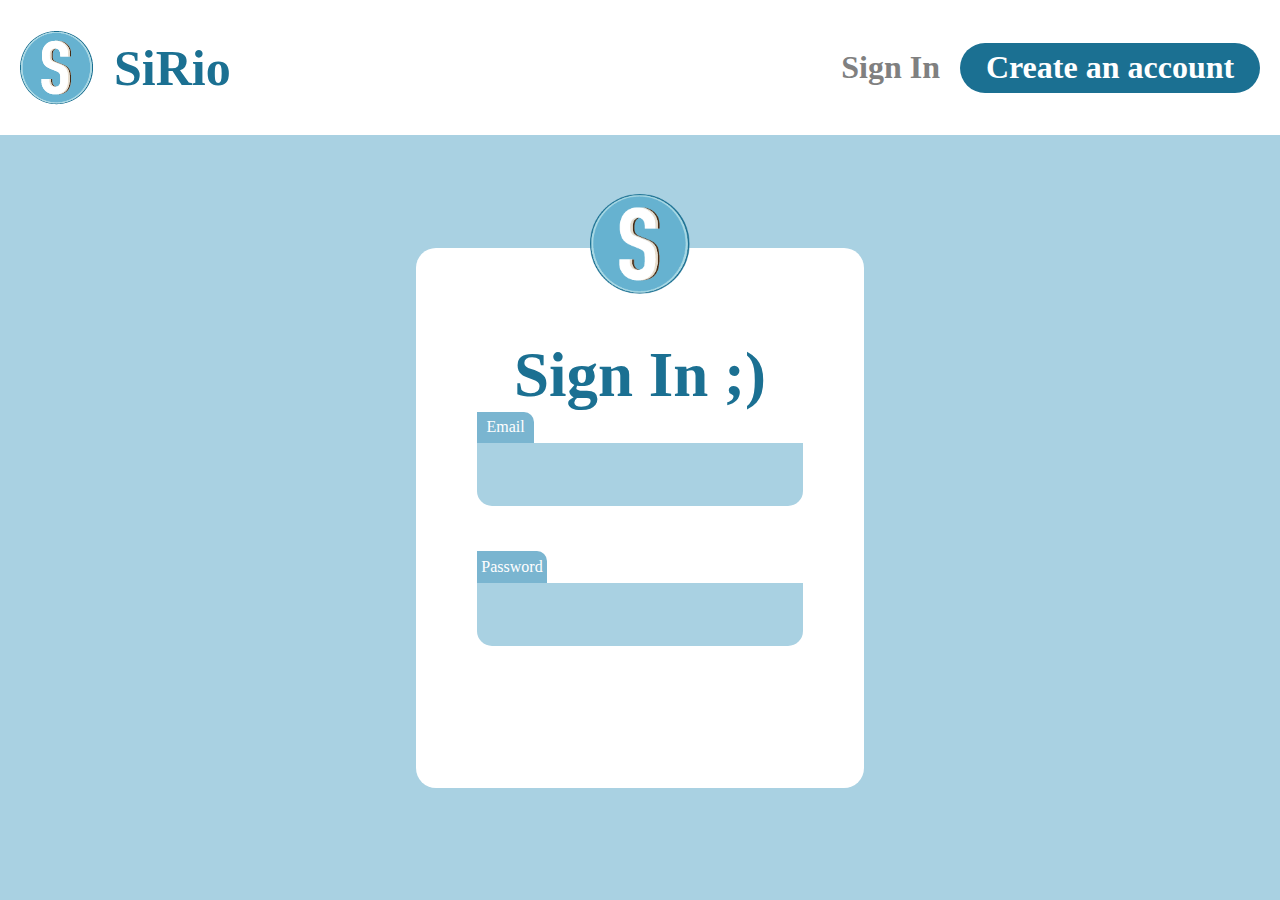
<file: Final/1/index.html>
<!DOCTYPE html>
<html lang="en" dir="ltr">
  <head>
    <link rel="stylesheet"href="index.css">
    <meta charset="utf-8">
    <title>html-css-final</title>
  </head>

  <body>
      <div class="first">
        <div class="top1">
          <img src="Group 4.png">
        <div class="title-sirio">
          <h1>SiRio</h1>
        </div>
        </div>

        <div class="top2">
        <div class="signin">
          <h1>Sign In</h1>
        </div>
        <div class="account">
          <h1>Create an account</h1>
        </div>
      </div>
    </div>

    <div class="second">
      <div class="center">
        <img src="coin.png">
        <h1>Sign In ;)</h1>
        <div class="email">
          <p> Email</p>
        </div>
        <div class="email-bar"></div>
        <div class="password">
          <p> Password</p>
        </div>
        <div class="password-bar"></div>
      </div>
    </div>

  </body>
</html>
</file>
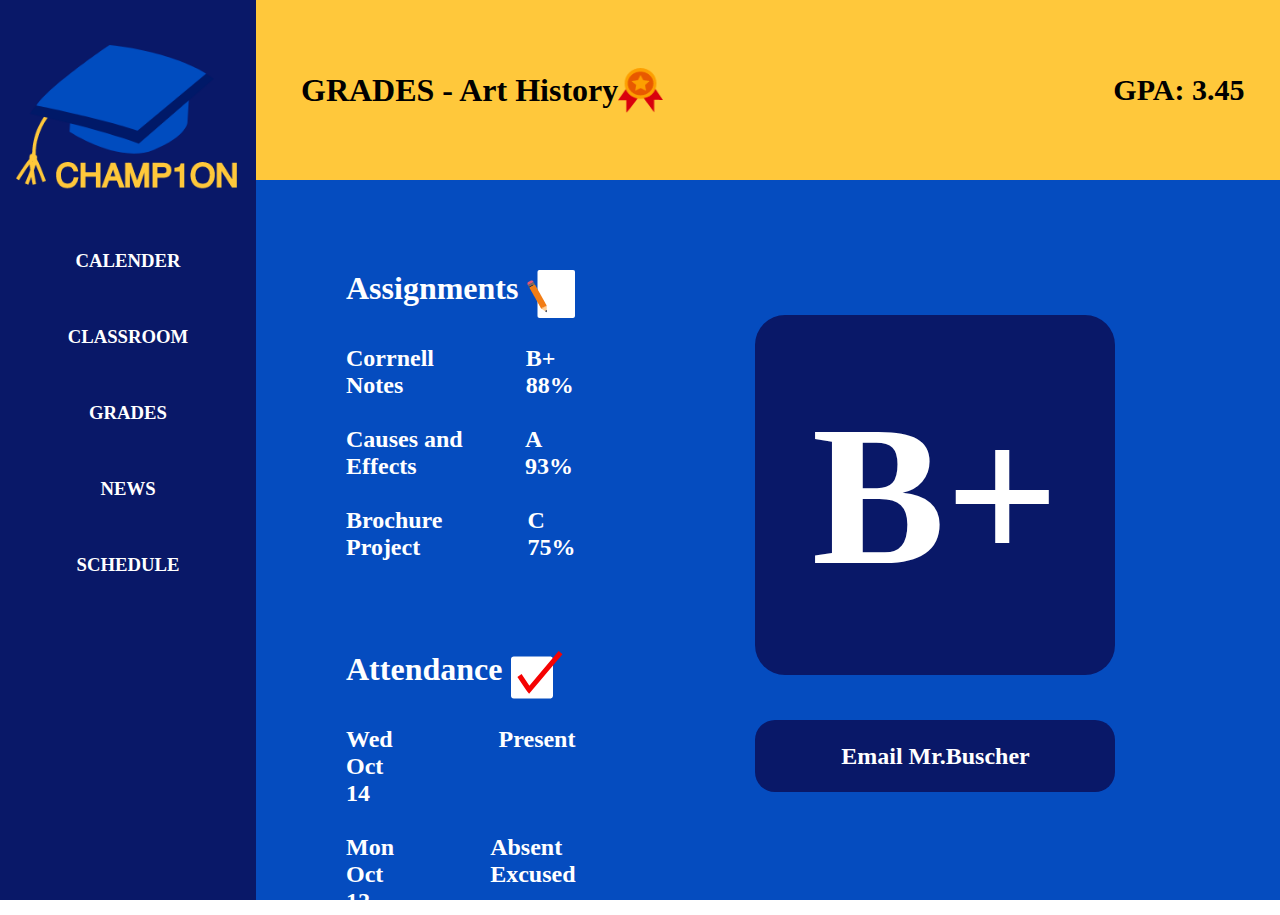
<file: Final/3/index.html>
<!DOCTYPE html>
<html lang="en" dir="ltr">
  <head>
    <link rel="stylesheet" href="style.css">
    <title>ashley-livia-1</title>
  </head>
  <body>

  <div class="main">
    <div class="left">
      <img src="photos/logo.png">
      <h3>CALENDER</h3>
      <h3>CLASSROOM</h3>
      <h3>GRADES</h3>
      <h3>NEWS</h3>
      <h3>SCHEDULE</h3>
    </div>

    <div class="right">

      <div class="top">
        <h1>GRADES - Art History</h1>
        <img src="photos/Group28.png">
        <h2>GPA: 3.45</h2>
      </div>
      <div class="bottom">
        <div class="text-body">
          <div class="assignments">
          <h1>Assignments</h1>
          <img src="photos/assignments.png">
          </div>
          <div class="small-text">
            <h2>Corrnell Notes</h2>
            <h2 class="space">B+ 88%</h2>
          </div>
          <div class="small-text">
            <h2>Causes and Effects</h2>
            <h2 class="word1">A 93%</h2>
          </div>
          <div class="small-text">
            <h2>Brochure Project</h2>
            <h2 class="word2">C 75%</h2>
          </div>
          <div class="attendance">
            <h1>Attendance</h1>
            <img src="photos/attendance.png">
          </div>
          <div class="small-text">
            <h2>Wed Oct 14</h2>
            <h2 class="space">Present</h2>
          </div>
          <div class="small-text">
            <h2>Mon Oct 12</h2>
            <h2 class="space">Absent Excused</h2>
          </div>
      </div>
      <div class="right-bar">
      <div class="b">
        <h1>B+</h1>
      </div>
      <div class="c">
        <h2>Email Mr.Buscher</h2>
      </div>
      </div>
    </div>
  </div>

  </body>
</html>
</file>
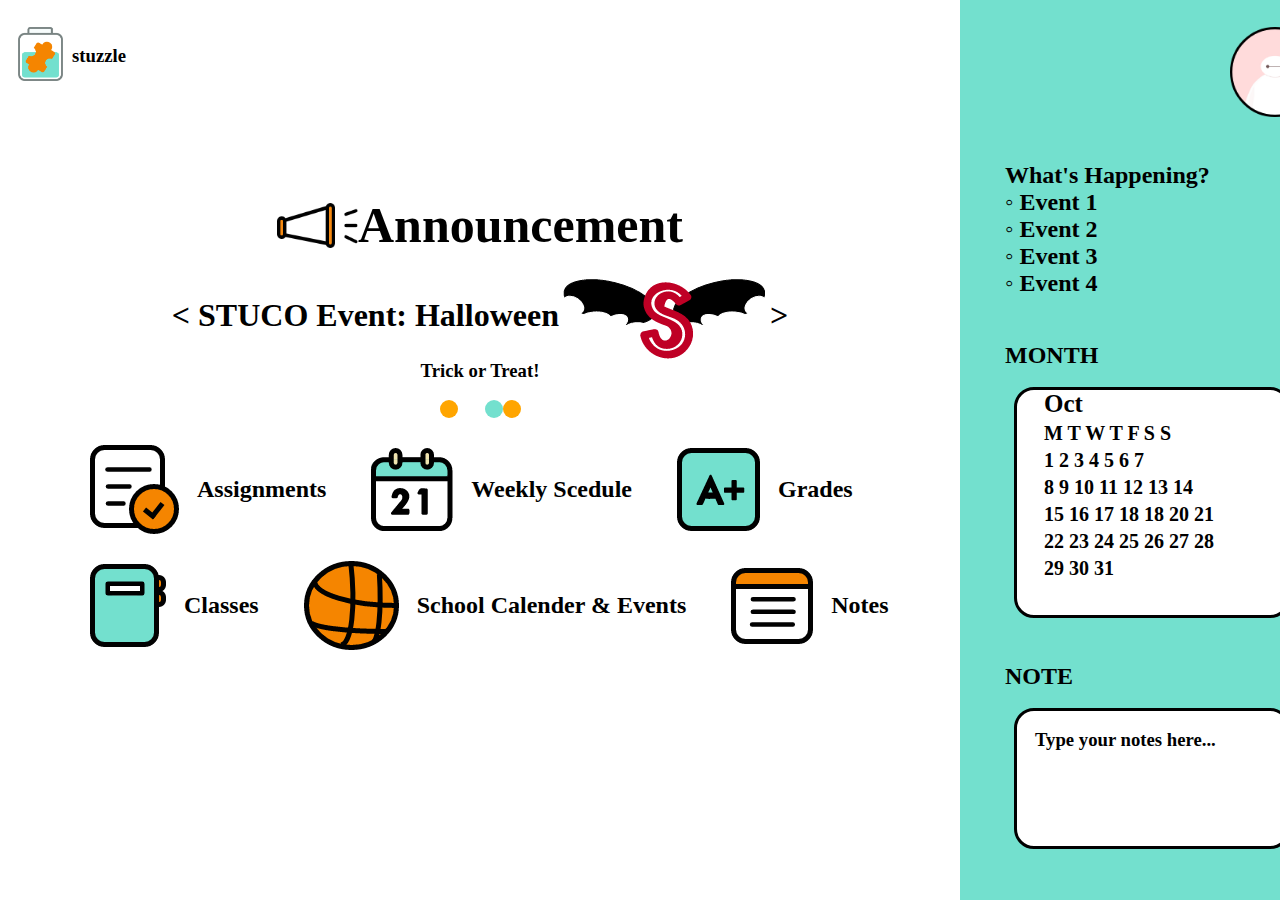
<file: Final/4/index.html>
<!DOCTYPE html>
<html lang="en" dir="ltr">
  <head>
    <link rel="stylesheet" href="style.css">
    <title>ping-yusun-1</title>
  </head>
  <body>

  <div class="main">

    <div class="left">

      <div class="logo">
        <img src="photos/stuzzo.png">
        <h3>stuzzle</h3>
      </div>
      <div class="announcements">
        <img src="photos/announcements.png">
        <h1>Announcement</h1>
      </div>
      <div class="stuco">
        <h1>< STUCO Event: Halloween</h1>
        <img src="photos/s.png">
        <h1>></h1>
      </div>
      <h3 class="trick">Trick or Treat!</h3>
      <div class="dot">
        <div class="dot-o"></div>
        <div class="dot-b"></div>
        <div class="dot-o"></div>
      </div>
      <div class="apps">
        <div>
          <img src="photos/a.png">
          <h2>Assignments</h2>
        </div>
        <div>
          <img src="photos/b.png">
          <h2>Weekly Scedule</h2>
        </div>
        <div>
          <img src="photos/c.png">
          <h2>Grades</h2>
        </div>
        <div>
          <img src="photos/d.png">
          <h2>Classes</h2>
        </div>
        <div>
          <img src="photos/e.png">
          <h2>School Calender & Events</h2>
        </div>
        <div>
          <img src="photos/f.png">
          <h2>Notes</h2>
        </div>
      </div>

    </div>

    <div class="right">
      <img src="photos/baymax.png">
      <h2>What's Happening?</h2>
      <div class="list">
      <h2>◦ Event 1</h2>
      <h2>◦ Event 2</h2>
      <h2>◦ Event 3</h2>
      <h2>◦ Event 4</h2>
      </div>
      <h2>MONTH</h2>
      <div class="calender">
        <h3>Oct</h3>
        <h4>M T W T F S S</h4>
        <h4>1 2 3 4 5 6 7</h4>
        <h4>8 9 10 11 12 13 14</h4>
        <h4>15 16 17 18 18 20 21</h4>
        <h4>22 23 24 25 26 27 28</h4>
        <h4>29 30 31 </h4>
      </div>
      <h2>NOTE</h2>
      <div class="note">
        <h3>Type your notes here...</h3>
      </div>
    </div>

  </div>

  </body>
</html>
</file>
<file: Final/1/index.css>
* {
  padding: 0px;
  margin: 0px;
}

body{
  background-color:#A9D1E2;
}

.first {
  display: flex;
  flex-direction: row;
}

.top1 {
  display: flex;
  align-items: center;
  background-color: white;
  height: 15vh;
  width: 50%;
  color: #1B7092;

}

.top2 {
  display: flex;
  align-items: center;
  justify-content: flex-end;
  background-color: white;
  height: 15vh;
  width: 50%;
  color: #1B7092;
  border: 20px;
}

.title-sirio {
  padding-left: 20px;
  font-size: 25px;
}

.top1 > img {
  padding-left: 20px;
}

.second {
  display: flex;
  justify-content: center;
  align-items: center;
  height: 85vh;
  width: 100vw;
}

.signin {
  color: grey;
  padding-right: 20px;
}

.account{
  display: flex;
  align-items: center;
  justify-content: center;
  color: white;
  background-color: #1B7092;
  height: 50px;
  width: 300px;
  border-radius: 50px;
  margin-right: 20px;
}

.center {
  display: flex;
  flex-direction: column;
  justify-content: flex-start;
  align-items: center;
  width: 35vw;
  height: 60vh;
  border-radius: 20px;
  background-color: white;
  color: #1B7092;
}

.center > img {
  width: 100px;
  height: 100px;
  margin-top: -6vh;
}

.center > h1{
  margin-top: 5vh;
  font-size: 7vh;
}

.email{
  display: flex;
  justify-content: center;
  align-items: center;
  width:4.5vw;
  height: 3.5vh;
  background-color: #7AB5D0;
  color: white;
  margin-left: -21vw;
  border-top-right-radius: 10px;
}

.email-bar {
  height: 7vh;
  width: 25.5vw;
  background-color: #A9D1E2;
  border-bottom-left-radius: 15px;
  border-bottom-right-radius: 15px;
}

.password{
  margin-top: 5vh;
  display: flex;
  justify-content: center;
  align-items: center;
  width:5.5vw;
  height: 3.5vh;
  background-color: #7AB5D0;
  color: white;
  margin-left: -20vw;
  border-top-right-radius: 10px;
}

.password-bar {
  height: 7vh;
  width: 25.5vw;
  background-color: #A9D1E2;
  border-bottom-left-radius: 15px;
  border-bottom-right-radius: 15px;
}
</file>
<file: Final/3/style.css>
* {
  margin: 0px;
  padding: 0px;
}

.main {
  display: flex;
}

.left {
  display: flex;
  flex-direction: column;
  align-items: center;
  background-color: #091868;
  height: 100vh;
  width: 20vw;
}

.left > img {
  width: 25vh;
  width: 25vh;
  margin-top: 5vh;
}

.left > h3 {
  color: white;
  margin-top: 6vh;
}

.right {
  display: flex;
  flex-direction: column;
}

.top {
  display: flex;
  align-items: center;
  background-color: #ffc83b;
  width: 80vw;
  height: 20vh;
}

.top > img {
  width: 5vh;
  height: 5vh;
}

.top > h1 {
  margin-left: 5vh;
}

.top > h2 {
  font-size: 30px;
  margin-left: 50vh;
}

.bottom {
  display: flex;
  background-color: #054cbf;
  width: 80vw;
  height: 80vh;
}

.assignments {
  display: flex;
}

.assignments > img {
  margin-left: 1vh;
}

.attendance {
  display: flex;
  margin-top: 10vh;
}

.attendance > img {
  margin-left: 1vh;
}

.text-body {
  color: white;
  margin-left: 10vh;
  margin-top: 10vh;
}

.small-text {
  display: flex;
  margin-top: 3vh;
}

.b {
  display: flex;
  justify-content: center;
  align-items: center;
  color: white;
  margin-left: 20vh;
  margin-top: 15vh;
  margin-right: 20vh;
  height: 40vh;
  width: 40vh;
  background-color: #091868;
  font-size: 100px;
  border-radius: 30px;
}

.right-bar {
  display: flex;
  flex-direction: column;
}

.c {
  display: flex;
  justify-content: center;
  align-items: center;
  margin-left: 20vh;
  margin-top: 5vh;
  height: 8vh;
  width: 40vh;
  background-color: #091868;
  border-radius: 20px;
  color: white;
}

.space {
  margin-left: 10vh;
}

.word1 {
  margin-left: 40px;
}

.word2 {
  margin-left: 7vh;
}
</file>
<file: Final/4/style.css>
* {
  margin: 0px;
  padding: 0px;
}

.main {
  display: flex;
}

.left {
  width: 75vw;
  height: 100vh;
}

.logo {
  display: flex;
  width: 75vw;
  height: 10vh;
}

.logo > img {
  margin-left: 2vh;
  margin-top: 3vh;
  width: 5vh;
  height: 6vh;
}

.logo > h3 {
  margin-top: 5vh;
  margin-left: 1vh;
}

.announcements {
  display: flex;
  justify-content: center;
  align-items: center;
  width: 75vw;
  height: 10vh;
  margin-top: 10vh;
}

.announcements > h1 {
  font-size: 50px;
}

.announcements > img {
  width: 9vh;
  height: 5vh;
}

.stuco {
  display: flex;
  justify-content: center;
  align-items: center;
  width: 75vw;
  height: 10vh;
}

.trick {
  display: flex;
  justify-content: center;
}

.dot {
  display: flex;
  align-items: center;
  justify-content: center;
  margin-top: 2vh;
}

.dot-o {
  height: 2vh;
  width: 2vh;
  border-radius: 100px;
  background-color: orange;
  margin-left: 3  vh;
}

.dot-b {
  height: 2vh;
  width: 2vh;
  border-radius: 100px;
  background-color: #73e0ce;
  margin-left: 3vh;
}

.apps {
  display: flex;
  flex-wrap: wrap;
  margin-left: 5vh;
}

.apps > div {
  display: flex;
  align-items: center;
}

.apps > div > h2 {
  margin-top: 3vh;
  margin-left: 2vh;
}

.apps > div > img {
  margin-top: 3vh;
  margin-left: 5vh;
}

.right {
  display: flex;
  flex-direction: column;
  width: 25vw;
  height: 100vh;
  background-color: #73e0ce;
}

.right > img {
  width: 10vh;
  height: 10vh;
  margin-left: 30vh;
  margin-top: 3vh;
}

.right > h2 {
  margin-left: 5vh;
  margin-top: 5vh;
}

.list > h2 {
  margin-left: 5vh;
}

.calender {
  height: 25vh;
  width: 30vh;
  background-color: white;
  margin-left: 6vh;
  border: solid black;
  border-radius: 20px;
  margin-top: 2vh;
}

.calender > h3 {
  margin-left: 3vh;
  font-size: 25px;
}

.calender > h4 {
  margin-top: 4px;
  margin-left: 3vh;
  font-size: 20px;
}

.note {
  height: 15vh;
  width: 30vh;
  background-color: white;
  margin-left: 6vh;
  border: solid black;
  border-radius: 20px;
  margin-top: 2vh;
}

.note > h3 {
  margin-top: 2vh;
  margin-left: 2vh;
}
</file>
